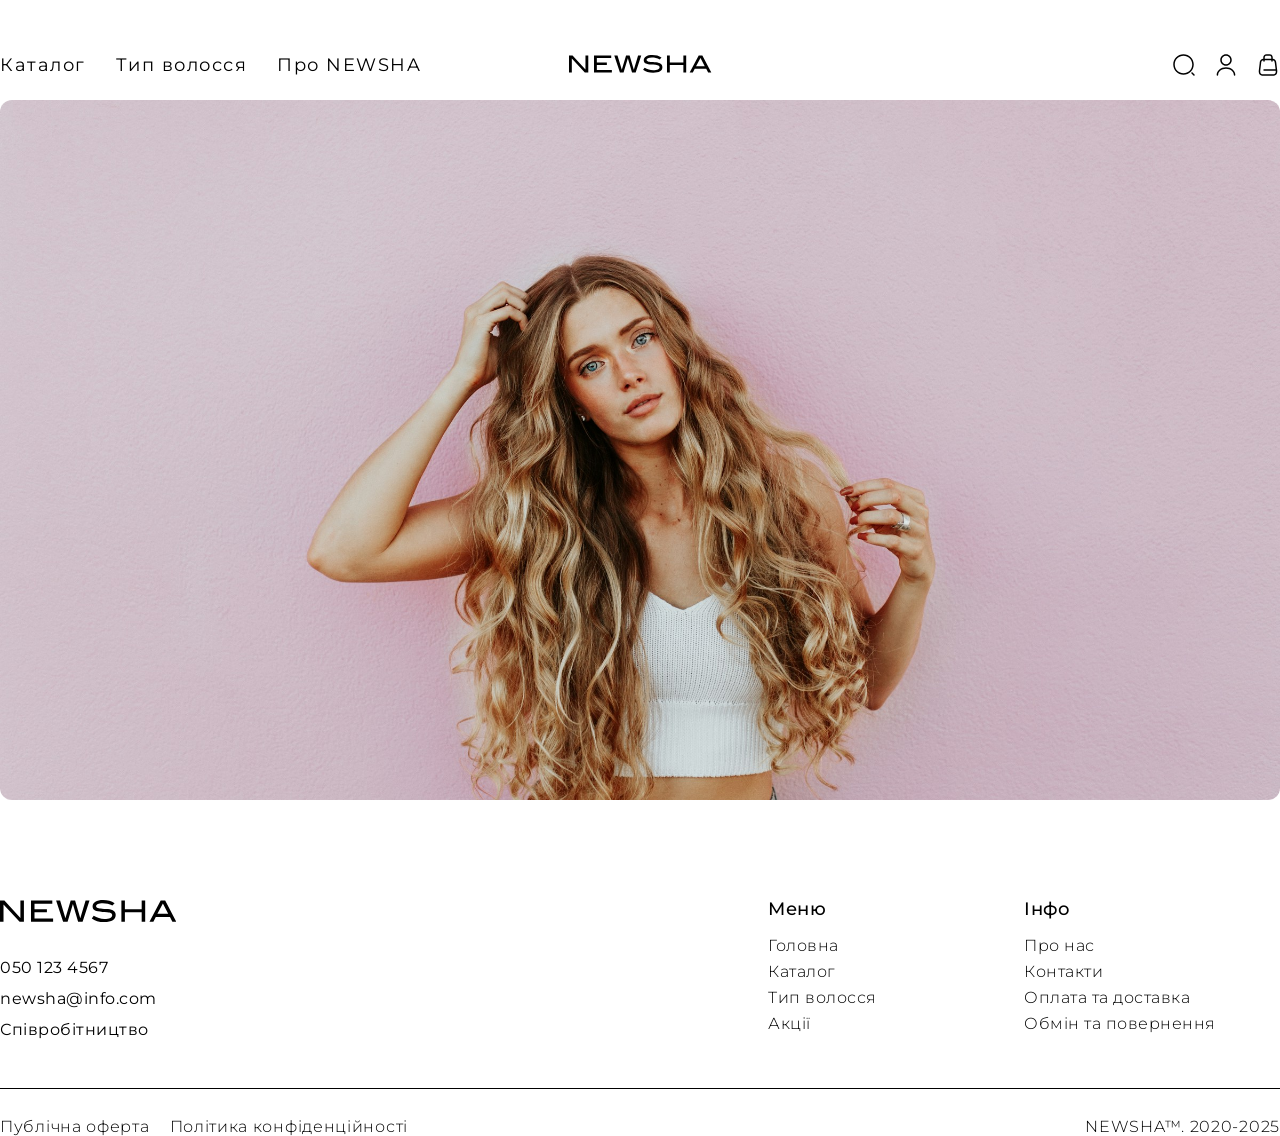
<file: docs/index.html>
<!doctype html>
<html lang="uk">
<head>
    <meta charset="UTF-8">
    <meta name="viewport"
          content="width=device-width, user-scalable=no, initial-scale=1.0, maximum-scale=1.0, minimum-scale=1.0">
    <meta http-equiv="X-UA-Compatible" content="ie=edge">
    <title>Document</title>
    <link href="https://fonts.googleapis.com/css2?family=Montserrat:ital,wght@0,100..900;1,100..900&display=swap" rel="stylesheet">
    <link rel="stylesheet" href="./css/reset.css">
    <link rel="stylesheet" href="./css/style.css">
</head>
<body>
    <!--=====HEADER=====-->
     <section class="container container-header">
        <header class="content content-header">
            <!-- MENU -->
            <div class="menu-bar">

                <!-- BURGER -->
                <div class="burger">
                    <button class="burger__cta" data-burger="toggle" aria-label="Открыть меню">
                        <svg xmlns="http://www.w3.org/2000/svg" width="24" height="24" viewBox="0 0 24 24" fill="none">
                            <rect x="3" y="6" width="18" height="2" rx="1" fill="#292D32" />
                            <rect x="3" y="12" width="18" height="2" rx="1" fill="#292D32" />
                            <rect x="3" y="18" width="18" height="2" rx="1" fill="#292D32" />
                        </svg>
                    </button>
                </div>

                <!-- Main Menu -->
                <div class="menu" data-menu="main">
                    <nav>
                        <ul class="menu__list">
                            <li><a href="#" class="menu__link" data-menu-link="catalog">Каталог</a></li>
                            <li><a href="#" class="menu__link" data-menu-link="hair-type">Тип волосся</a></li>
                            <li><a href="#" class="menu__link" data-menu-link="about">Про NEWSHA</a></li>
                        </ul>
                    </nav>
                </div>
            </div>

            <!-- LOGO -->
            <div class="logo">
                <a href="/" class="logo__link" data-logo="main">
                    <svg xmlns="http://www.w3.org/2000/svg" class="logo__image" width="176.3" height="22.3"
                        viewBox="0 0 176.3 22.3" fill="black">
                        <g>
                            <polygon
                                points="23.9,21.7 19.6,21.7 3.5,4.4 3.5,21.7 0,21.7 0,0.6 4.4,0.6 20.4,17.9 20.4,0.6 23.9,0.6" />
                            <polygon
                                points="53.1,21.7 31,21.7 31,0.6 52.3,0.6 52.3,3.8 34.5,3.8 34.5,9.2 46.9,9.2 46.9,12.3 34.5,12.3 34.5,18.6 53.1,18.6" />
                            <polygon
                                points="89.5,0.6 82.6,21.7 78.1,21.7 72.9,4.1 67.6,21.7 63.1,21.7 56.1,0.6 60.1,0.6 65.4,18.2 70.7,0.6 75.1,0.6 80.3,18.3 85.6,0.6" />
                            <path d="M112.4,5.6c-3.1-1.6-6.3-2.4-9.6-2.4c-2.1,0-3.8,0.2-5,0.7c-1.1,0.5-1.7,1.2-1.7,2.1s0.6,1.6,1.8,2.1
                            c0.9,0.3,2.3,0.6,4.3,0.6c2.9,0.2,4.8,0.4,5.8,0.4c2.6,0.4,4.6,1,5.8,2c1.3,0.9,1.9,2.3,1.9,4c0,2.2-1,4-2.9,5.1
                            c-2,1.2-4.8,1.8-8.5,1.8c-5.3,0-9.6-1.2-12.5-3.6l1.9-2.6c3.3,2,6.8,3.1,10.7,3.1c2.5,0,4.4-0.4,5.8-1c1.3-0.6,2-1.6,2-2.7
                            c0-1.3-0.9-2.2-2.6-2.6c-0.9-0.2-3.3-0.5-7.2-0.7c-3.5-0.2-5.9-0.7-7.3-1.3c-1.6-0.9-2.5-2.1-2.5-4.1s0.9-3.6,2.8-4.7
                            s4.5-1.7,7.8-1.7c4.5,0,8.3,1,11.4,3.1L112.4,5.6z" />
                            <polygon points="145.2,21.7 141.7,21.7 141.7,12.3 124.9,12.3 124.9,21.7 121.4,21.7 121.4,0.6 124.9,0.6 124.9,9.2 
                            141.7,9.2 141.7,0.6 145.2,0.6" />
                            <path
                                d="M162.9,3.6l5.3,10.2h-10.8L162.9,3.6z M160.7,0.6l-11.2,21.1h3.9l2.4-4.7H170l2.4,4.7h3.9L165.2,0.6H160.7z" />
                        </g>
                    </svg>
                </a>
            </div>

            <!-- USERBAR -->
            <div class="userbar">
                <!-- SEARCH -->
                <div class="src-search">
                    <button class="src-search__cta" data-action="search">
                        <svg xmlns="http://www.w3.org/2000/svg" class="src-bar__image" width="24" height="24"
                            viewBox="0 0 24 24" fill="black">
                            <path
                                d="M11.5 21.75C5.85 21.75 1.25 17.15 1.25 11.5C1.25 5.85 5.85 1.25 11.5 1.25C17.15 1.25 21.75 5.85 21.75 11.5C21.75 17.15 17.15 21.75 11.5 21.75ZM11.5 2.75C6.67 2.75 2.75 6.68 2.75 11.5C2.75 16.32 6.67 20.25 11.5 20.25C16.33 20.25 20.25 16.32 20.25 11.5C20.25 6.68 16.33 2.75 11.5 2.75Z" />
                            <path
                                d="M22.0004 22.7499C21.8104 22.7499 21.6204 22.6799 21.4704 22.5299L19.4704 20.5299C19.1804 20.2399 19.1804 19.7599 19.4704 19.4699C19.7604 19.1799 20.2404 19.1799 20.5304 19.4699L22.5304 21.4699C22.8204 21.7599 22.8204 22.2399 22.5304 22.5299C22.3804 22.6799 22.1904 22.7499 22.0004 22.7499Z" />
                        </svg>
                    </button>
                </div>

                <!-- USER -->
                <div class="src-user">
                    <a href="#" class="src-user__link" data-action="user">
                        <svg xmlns="http://www.w3.org/2000/svg" class="src-user__image" width="24" height="24"
                            viewBox="0 0 24 24" fill="black">
                            <path
                                d="M12 12.75C8.83 12.75 6.25 10.17 6.25 7C6.25 3.83 8.83 1.25 12 1.25C15.17 1.25 17.75 3.83 17.75 7C17.75 10.17 15.17 12.75 12 12.75ZM12 2.75C9.66 2.75 7.75 4.66 7.75 7C7.75 9.34 9.66 11.25 12 11.25C14.34 11.25 16.25 9.34 16.25 7C16.25 4.66 14.34 2.75 12 2.75Z" />
                            <path
                                d="M20.5901 22.75C20.1801 22.75 19.8401 22.41 19.8401 22C19.8401 18.55 16.3202 15.75 12.0002 15.75C7.68015 15.75 4.16016 18.55 4.16016 22C4.16016 22.41 3.82016 22.75 3.41016 22.75C3.00016 22.75 2.66016 22.41 2.66016 22C2.66016 17.73 6.85015 14.25 12.0002 14.25C17.1502 14.25 21.3401 17.73 21.3401 22C21.3401 22.41 21.0001 22.75 20.5901 22.75Z" />
                        </svg>
                    </a>
                </div>

                <!-- CART -->
                <div class="src-cart">
                    <button class="src-cart__cta" data-action="cart">
                        <svg xmlns="http://www.w3.org/2000/svg" class="src-cart__image" width="24" height="24"
                            viewBox="0 0 24 24" fill="black">
                            <path
                                d="M16.4904 22.75H7.50042C5.78042 22.75 4.49043 22.29 3.69043 21.38C2.89043 20.47 2.58042 19.15 2.79042 17.44L3.69043 9.94C3.95043 7.73 4.51043 5.75 8.41043 5.75H15.6104C19.5004 5.75 20.0604 7.73 20.3304 9.94L21.2304 17.44C21.4304 19.15 21.1304 20.48 20.3304 21.38C19.5004 22.29 18.2204 22.75 16.4904 22.75ZM8.40042 7.25C5.52042 7.25 5.38042 8.38999 5.17042 10.11L4.27043 17.61C4.12043 18.88 4.30042 19.81 4.81042 20.38C5.32042 20.95 6.22042 21.24 7.50042 21.24H16.4904C17.7704 21.24 18.6704 20.95 19.1804 20.38C19.6904 19.81 19.8704 18.88 19.7204 17.61L18.8204 10.11C18.6104 8.37999 18.4804 7.25 15.5904 7.25H8.40042Z" />
                            <path
                                d="M16 8.75C15.59 8.75 15.25 8.41 15.25 8V4.5C15.25 3.42 14.58 2.75 13.5 2.75H10.5C9.42 2.75 8.75 3.42 8.75 4.5V8C8.75 8.41 8.41 8.75 8 8.75C7.59 8.75 7.25 8.41 7.25 8V4.5C7.25 2.59 8.59 1.25 10.5 1.25H13.5C15.41 1.25 16.75 2.59 16.75 4.5V8C16.75 8.41 16.41 8.75 16 8.75Z" />
                            <path
                                d="M20.41 17.78H8C7.59 17.78 7.25 17.44 7.25 17.03C7.25 16.62 7.59 16.28 8 16.28H20.41C20.82 16.28 21.16 16.62 21.16 17.03C21.16 17.44 20.82 17.78 20.41 17.78Z" />
                        </svg>
                    </button>
                </div>
            </div>
        </header>
    </section>

        <!--==========HERO==========-->
    <section class="container container-hero">
        <div class="content content-hero">
            <div class="hero">
                <a href="#" class="hero__link"><img src="./image/hero.jpg" alt="hero"
                        class="hero__image"></a>
            </div>
        </div>
    </section>

    <!--==========FOOTER==========-->
    <section class="container container-footer">
        <footer class="content content-footer">
            <div class="footer">
                <div class="footer-info">
                    <a href="/" class="footer-info__logo">
                        <svg xmlns="http://www.w3.org/2000/svg" class="footer-info__image" width="176.3" height="22.3"
                        viewBox="0 0 176.3 22.3" fill="black">
                        <g>
                            <polygon
                                points="23.9,21.7 19.6,21.7 3.5,4.4 3.5,21.7 0,21.7 0,0.6 4.4,0.6 20.4,17.9 20.4,0.6 23.9,0.6" />
                            <polygon
                                points="53.1,21.7 31,21.7 31,0.6 52.3,0.6 52.3,3.8 34.5,3.8 34.5,9.2 46.9,9.2 46.9,12.3 34.5,12.3 34.5,18.6 53.1,18.6" />
                            <polygon
                                points="89.5,0.6 82.6,21.7 78.1,21.7 72.9,4.1 67.6,21.7 63.1,21.7 56.1,0.6 60.1,0.6 65.4,18.2 70.7,0.6 75.1,0.6 80.3,18.3 85.6,0.6" />
                            <path d="M112.4,5.6c-3.1-1.6-6.3-2.4-9.6-2.4c-2.1,0-3.8,0.2-5,0.7c-1.1,0.5-1.7,1.2-1.7,2.1s0.6,1.6,1.8,2.1
                            c0.9,0.3,2.3,0.6,4.3,0.6c2.9,0.2,4.8,0.4,5.8,0.4c2.6,0.4,4.6,1,5.8,2c1.3,0.9,1.9,2.3,1.9,4c0,2.2-1,4-2.9,5.1
                            c-2,1.2-4.8,1.8-8.5,1.8c-5.3,0-9.6-1.2-12.5-3.6l1.9-2.6c3.3,2,6.8,3.1,10.7,3.1c2.5,0,4.4-0.4,5.8-1c1.3-0.6,2-1.6,2-2.7
                            c0-1.3-0.9-2.2-2.6-2.6c-0.9-0.2-3.3-0.5-7.2-0.7c-3.5-0.2-5.9-0.7-7.3-1.3c-1.6-0.9-2.5-2.1-2.5-4.1s0.9-3.6,2.8-4.7
                            s4.5-1.7,7.8-1.7c4.5,0,8.3,1,11.4,3.1L112.4,5.6z" />
                            <polygon points="145.2,21.7 141.7,21.7 141.7,12.3 124.9,12.3 124.9,21.7 121.4,21.7 121.4,0.6 124.9,0.6 124.9,9.2 
                            141.7,9.2 141.7,0.6 145.2,0.6" />
                            <path
                                d="M162.9,3.6l5.3,10.2h-10.8L162.9,3.6z M160.7,0.6l-11.2,21.1h3.9l2.4-4.7H170l2.4,4.7h3.9L165.2,0.6H160.7z" />
                        </g>
                    </svg>
                    </a>
                    <a href="tel:+380501234567" class="footer-info__phone">050 123 4567</a>
                    <a href="mailto:newsha@info.com" class="footer-info__mail">newsha@info.com</a>
                    <a href="#" class="footer-info__work">Співробітництво</a>
                </div>

                <div class="footer-menu footer-menu--inactive">
                    <span class="footer-menu__title">Меню</span>
                    <nav>
                        <ul class="footer-menu__list footer">
                            <li><a href="#" class="footer-menu__link">Головна</a></li>
                            <li><a href="#" class="footer-menu__link">Каталог</a></li>
                            <li><a href="#" class="footer-menu__link">Тип волосся</a></li>
                            <li><a href="#" class="footer-menu__link">Акції</a></li>
                        </ul>
                    </nav>
                </div>

                <div class="footer-menu">
                    <span class="footer-menu__title">Інфо</span>
                    <nav>
                        <ul class="footer-menu__list">
                            <li><a href="#" class="footer-menu__link">Про нас</a></li>
                            <li><a href="#" class="footer-menu__link">Контакти</a></li>
                            <li><a href="#" class="footer-menu__link">Оплата та доставка</a></li>
                            <li><a href="#" class="footer-menu__link">Обмін та повернення</a></li>
                        </ul>
                    </nav>
                </div>
            </div>
        </footer>
    </section>

    <!--==========COPYRIGHT==========-->
    <section class="container container-copy">
        <div class="content content-copy">
            <div class="copy">
                <div class="policy">
                    <nav>
                        <ul class="policy__menu">
                            <li><a href="#" class="policy__link policy__link--start">Публічна оферта</a></li>
                            <li><a href="#" class="policy__link">Політика конфіденційності</a></li>
                        </ul>
                    </nav>
                </div>
                <span class="copy__text">NEWSHA™. 2020-2025</span>
            </div>
        </div>
    </section>
</body>
</html>
</file>
<file: docs/css/style.css>
body {
  font-family: "Montserrat", sans-serif;
  font-weight: 400;
}

* * {
  box-sizing: border-box;
}

body {
  overflow-x: hidden;
}

.content {
  width: 1600px;
  margin: 0 auto;
}
@media (max-width: 1599.9px) {
  .content {
    width: 1440px;
  }
}
@media (max-width: 1439.9px) {
  .content {
    width: 1280px;
  }
}
@media (max-width: 1279.9px) {
  .content {
    width: 1024px;
  }
}
@media (max-width: 1023.9px) {
  .content {
    width: 768px;
  }
}
@media (max-width: 767.9px) {
  .content {
    width: 480px;
  }
}
@media (max-width: 479.9px) {
  .content {
    width: 100%;
  }
}

.content-header {
  margin-top: 50px;
  display: grid;
  grid-template-columns: 1fr auto 1fr;
  align-items: center;
}
@media (max-width: 1279.9px) {
  .content-header {
    margin-top: 20px;
  }
}
@media (max-width: 479.9px) {
  .content-header {
    margin-top: 10px;
    padding-left: 15px;
    padding-right: 15px;
  }
}

.menu-bar {
  display: flex;
  align-items: center;
}

.burger {
  display: none;
}
@media (max-width: 1279.9px) {
  .burger {
    display: block;
  }
}
.burger__cta {
  background: none;
  border: none;
  padding: 0;
  cursor: pointer;
  display: inline-flex;
  align-items: center;
  justify-content: center;
}

.menu {
  justify-self: start;
  display: flex;
  gap: 20px;
}
@media (max-width: 1279.9px) {
  .menu {
    display: none;
  }
}
.menu__list {
  display: flex;
  align-items: center;
  gap: 30px;
}
.menu__link {
  font-size: 18px;
  font-weight: 400;
  letter-spacing: 1.5px;
  color: #000000;
}

.logo {
  justify-self: center;
}
.logo__image {
  height: 18px;
}

.userbar {
  justify-self: end;
  display: flex;
  gap: 18px;
}

.src-search {
  display: flex;
  align-items: center;
}
.src-search__cta {
  background: none;
  border: none;
  padding: 0;
  cursor: pointer;
  display: inline-flex;
  align-items: center;
  justify-content: center;
}

.src-user {
  margin-top: 3px;
}
@media (max-width: 1279.9px) {
  .src-user {
    display: none;
  }
}

.src-cart {
  display: flex;
  align-items: center;
}
.src-cart__cta {
  background: none;
  border: none;
  padding: 0;
  cursor: pointer;
  display: inline-flex;
  align-items: center;
  justify-content: center;
}

@media (max-width: 479.9px) {
  .content-hero {
    padding-left: 15px;
    padding-right: 15px;
  }
}

.hero {
  overflow: hidden;
  margin-top: 20px;
  border-radius: 12px;
}
.hero__image {
  display: block;
  width: 100%;
  height: 700px;
  object-fit: cover;
}
@media (max-width: 1279.9px) {
  .hero__image {
    height: 450px;
  }
}
@media (max-width: 1023.9px) {
  .hero__image {
    height: 400px;
  }
}

@media (max-width: 479.9px) {
  .container-footer {
    padding-left: 15px;
    padding-right: 15px;
  }
}

.content-footer {
  margin-top: 100px;
}

.footer {
  display: grid;
  grid-template-columns: 60% 20% 20%;
}
@media (max-width: 1023.9px) {
  .footer {
    grid-template-columns: 40% 30% 30%;
  }
}
@media (max-width: 767.9px) {
  .footer {
    display: flex;
    flex-direction: column;
  }
}

.footer-info {
  display: flex;
  flex-direction: column;
  gap: 15px;
}
.footer-info__logo {
  margin-bottom: 20px;
}
.footer-info__phone {
  font-size: 16px;
  font-weight: 400;
  letter-spacing: 0.5px;
  color: #000000;
}
.footer-info__mail {
  font-size: 16px;
  font-weight: 400;
  letter-spacing: 0.5px;
  color: #000000;
}
.footer-info__work {
  font-size: 16px;
  font-weight: 400;
  letter-spacing: 0.5px;
  color: #000000;
}

.footer-menu {
  display: flex;
  flex-direction: column;
  gap: 20px;
}
@media (max-width: 767.9px) {
  .footer-menu {
    display: none;
  }
}
.footer-menu__title {
  font-size: 18px;
  font-weight: 500;
  letter-spacing: 0.5px;
  color: #000000;
}
.footer-menu__list {
  display: flex;
  flex-direction: column;
  gap: 10px;
}
.footer-menu__link {
  font-size: 16px;
  font-weight: 300;
  letter-spacing: 0.5px;
  color: #000000;
}

.container-copy {
  margin-top: 50px;
}
@media (max-width: 767.9px) {
  .container-copy {
    margin-top: 20px;
  }
}
@media (max-width: 479.9px) {
  .container-copy {
    padding-left: 15px;
    padding-right: 15px;
  }
}

.content-copy {
  border-top: 1px solid #000000;
}

.copy {
  margin-top: 30px;
  display: flex;
  align-items: center;
  justify-content: space-between;
}
@media (max-width: 767.9px) {
  .copy {
    margin-top: 20px;
    display: flex;
    flex-direction: column;
  }
}
.copy__text {
  font-size: 16px;
  font-weight: 300;
  letter-spacing: 0.7px;
  color: #000000;
}
@media (max-width: 767.9px) {
  .copy__text {
    margin-top: 10px;
    font-size: 12px;
  }
}

.policy__menu {
  display: flex;
  align-items: center;
  gap: 20px;
}
.policy__link {
  font-size: 16px;
  font-weight: 300;
  letter-spacing: 0.7px;
  color: #000000;
}
@media (max-width: 767.9px) {
  .policy__link {
    font-size: 12px;
  }
}

/*# sourceMappingURL=style.css.map */
</file>
